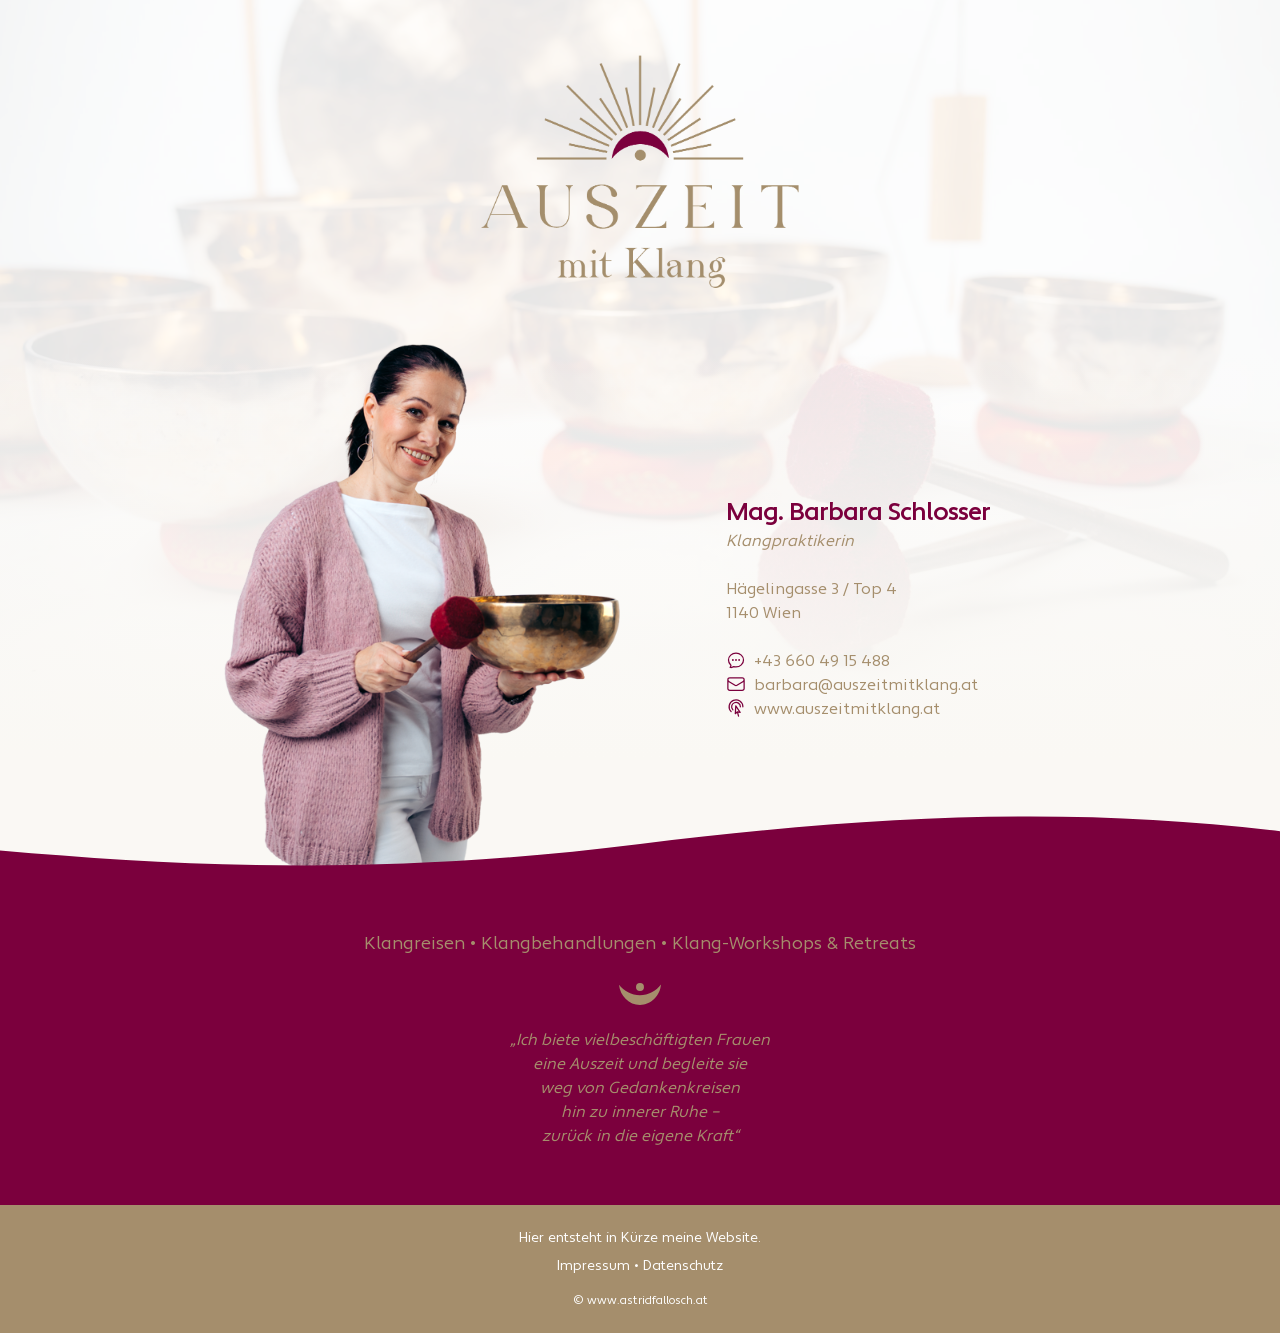
<file: index.html>
<!doctype html>
<html lang="de">

<head>
    <meta charset="UTF-8" />
    <meta name="viewport" content="width=device-width, initial-scale=1.0" />
    <title>Auszeit mit Klang | Mag. Barbara Schlosser</title>
    <link rel="icon" type="image/png" sizes="32x32" href="./assets/img/favicon-AmK.png">
    <link rel="icon" type="image/png" sizes="192x192" href="./assets/img/favicon-AmK.png">
    <link rel="apple-touch-icon" href="./assets/img/favicon-AmK.png">
    <meta name="description" content="" />
    <link rel="stylesheet" href="./assets/style.css" />
    <script src="./assets/tailwind.3.4.17.js"></script>
</head>

<body class="antialiased min-h-screen">
    <main class="w-full">
        <section class="w-full relative">
            <!-- Main Logo -->
            <a href="index.html" alt="Home Page" class="block relative z-30">
                <div class="py-10 px-20 flex flex-col justify-center">
                    <img class="max-w-[350px] w-full h-auto min-w-[0px] mx-auto" src="./assets/img/LOGO_Auszeit_mit_Klang_4c_WEB.png" alt="Logo">
                </div>
            </a>
            <!-- Background image large -->
            <div class="w-full h-full absolute top-0 left-0 pointer-events-none background z-10"></div>
            <!-- Gradient -->
            <div class="w-full h-2/3 absolute bottom-0 left-0 pointer-events-none gradient z-20"></div>
            <!-- Tow columns: Photo & Details -->
            <div class="max-w-4xl mx-auto px-8 z-30 relative">
                <div class="grid grid-cols-1 sm:grid-cols-2 gap-10">
                    <div class=" max-w-[450px] order-last sm:order-first mx-auto">
                        <img src="./assets/img/barbara_schlosser_auszeit_mit_klang_wien.png" alt="Mag. Barbara Schlosser">
                    </div>
                    <div class="flex flex-col justify-center mx-auto py-8 space-y-0">
                        <h4 class="text-2xl font-bold primary">
                            Mag. Barbara Schlosser
                        </h4>
                        <p class="italic">Klangpraktikerin</p>
                        <br />
                        <p>Hägelingasse 3 / Top 4</p>
                        <p>1140 Wien</p>
                        <br />
                        <p class="flex flex-row">
                            <svg xmlns="http://www.w3.org/2000/svg" fill="none" viewBox="0 0 24 24" stroke-width="1.5"
                                stroke="currentColor" class="size-5 mr-2 shrink-0 primary">
                                <path stroke-linecap="round" stroke-linejoin="round"
                                    d="M8.625 12a.375.375 0 1 1-.75 0 .375.375 0 0 1 .75 0Zm0 0H8.25m4.125 0a.375.375 0 1 1-.75 0 .375.375 0 0 1 .75 0Zm0 0H12m4.125 0a.375.375 0 1 1-.75 0 .375.375 0 0 1 .75 0Zm0 0h-.375M21 12c0 4.556-4.03 8.25-9 8.25a9.764 9.764 0 0 1-2.555-.337A5.972 5.972 0 0 1 5.41 20.97a5.969 5.969 0 0 1-.474-.065 4.48 4.48 0 0 0 .978-2.025c.09-.457-.133-.901-.467-1.226C3.93 16.178 3 14.189 3 12c0-4.556 4.03-8.25 9-8.25s9 3.694 9 8.25Z" />
                            </svg>
                            <a class="link" href="tel:+43 660 49 15 488">+43 660 49 15 488</a>
                        </p>
                        <p class="flex flex-row">
                            <svg xmlns="http://www.w3.org/2000/svg" fill="none" viewBox="0 0 24 24" stroke-width="1.5"
                                stroke="currentColor" class="size-5 mr-2 shrink-0 primary">
                                <path stroke-linecap="round" stroke-linejoin="round"
                                    d="M21.75 6.75v10.5a2.25 2.25 0 0 1-2.25 2.25h-15a2.25 2.25 0 0 1-2.25-2.25V6.75m19.5 0A2.25 2.25 0 0 0 19.5 4.5h-15a2.25 2.25 0 0 0-2.25 2.25m19.5 0v.243a2.25 2.25 0 0 1-1.07 1.916l-7.5 4.615a2.25 2.25 0 0 1-2.36 0L3.32 8.91a2.25 2.25 0 0 1-1.07-1.916V6.75" />
                            </svg>
                            <a class="link" href="mailto:barbara@auszeitmitklang.at">barbara@auszeitmitklang.at</a>
                        </p>
                        <p class="flex flex-row">
                            <svg xmlns="http://www.w3.org/2000/svg" fill="none" viewBox="0 0 24 24" stroke-width="1.5"
                                stroke="currentColor" class="size-5 mr-2 shrink-0 primary">
                                <path stroke-linecap="round" stroke-linejoin="round"
                                    d="M15.042 21.672 13.684 16.6m0 0-2.51 2.225.569-9.47 5.227 7.917-3.286-.672Zm-7.518-.267A8.25 8.25 0 1 1 20.25 10.5M8.288 14.212A5.25 5.25 0 1 1 17.25 10.5" />
                            </svg>
                            <a class="link" href="https://www.auszeitmitklang.at">www.auszeitmitklang.at</a>
                        </p>
                    </div>
                </div>
            </div>
        </section>
        <section class="relative z-40 hero">
            <!-- Wave -->
            <div class="absolute mt-px left-0 w-full -translate-y-full z-40">
                <svg 
                    class="w-full h-full" 
                    height="55"
                    preserveAspectRatio="none"
                    viewBox="0 0 1000 55"
                >
                    <path
                        d="
                            M0,35
                            C150,48 300,55 500,30
                            C700,5 850,2 1000,20
                            L1000,55
                            L0,55
                            Z
                        "
                        fill="#7b003d"
                    />
                </svg>
            </div>
            <div class="flex flex-col shrink py-14 px-8 max-w-4xl mx-auto justify-center items-center">
                <!-- Offer -->
                <h2 class="text-center text-lg">
                    <span>Klangreisen</span>
                    <span>•</span>
                    <span>Klangbehandlungen</span>
                    <span>•</span>
                    <span>Klang-Workshops & Retreats</span>
                </h2>
                <div class="my-2">
                    <img class="h-[22px] my-4" src="./assets/img/LOGO_Auszeit_mit_Klang_klangschale_gold.svg" alt="Schale">
                </div>
                <!-- Quote -->
                <div class="text-center">
                    <p class="italic">
                        „Ich biete vielbeschäftigten Frauen<br />
                        eine Auszeit und begleite sie<br />
                        weg von Gedankenkreisen<br />
                        hin zu innerer Ruhe –<br />
                        zurück in die eigene Kraft“
                    </p>
                </div>
            </div>
        </section>
    </main>
    <footer>
        <div class="max-w-2xl mx-auto text-center p-6 text-sm">
    <p class="mb-2">Hier entsteht in Kürze meine Website.</p>

    <a class="link" href="impressum.html">Impressum</a>
    <span>•</span>
    <a class="link" href="datenschutz.html">Datenschutz</a>

    <p class="mt-4 text-xs text-white">
        © <a href="https://www.astridfallosch.at" target="_blank" rel="noopener noreferrer">
            www.astridfallosch.at
        </a>
    </p>
</div>
        
    </footer>
</body>
</html>
</file>
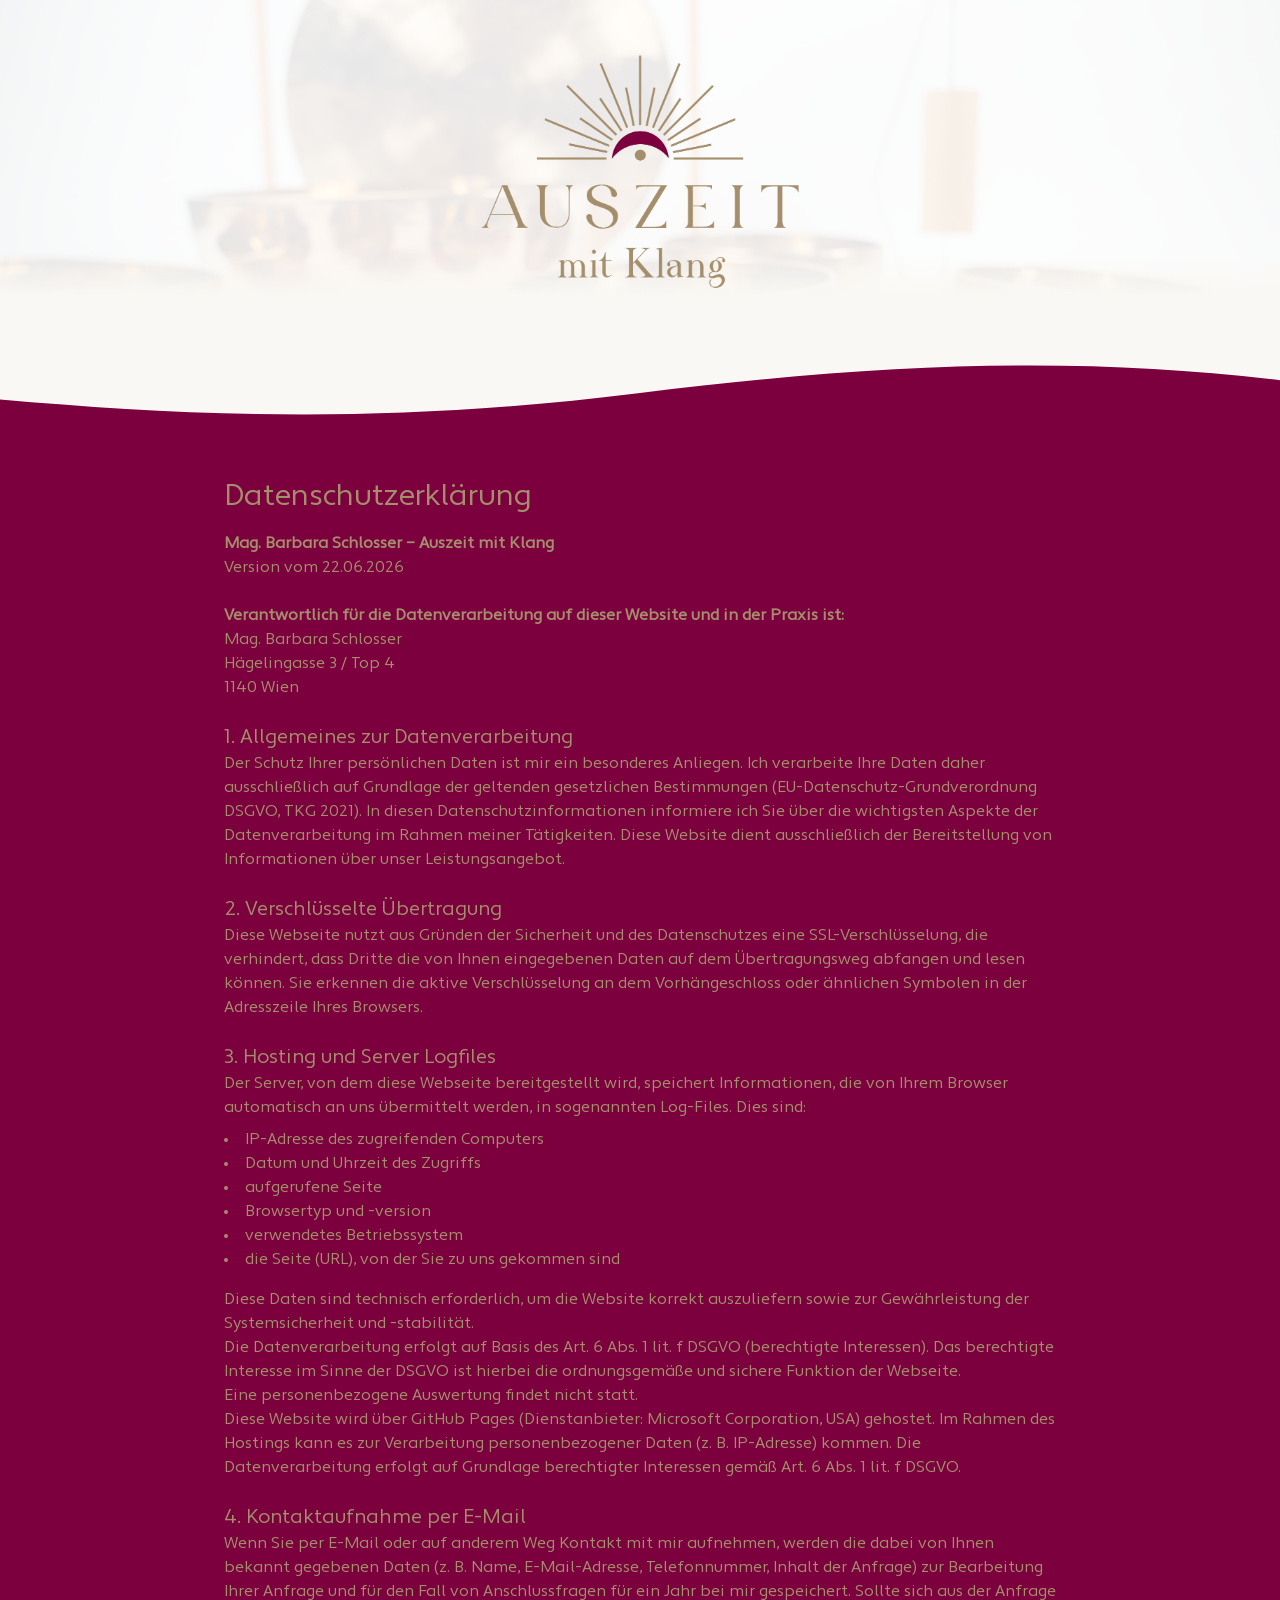
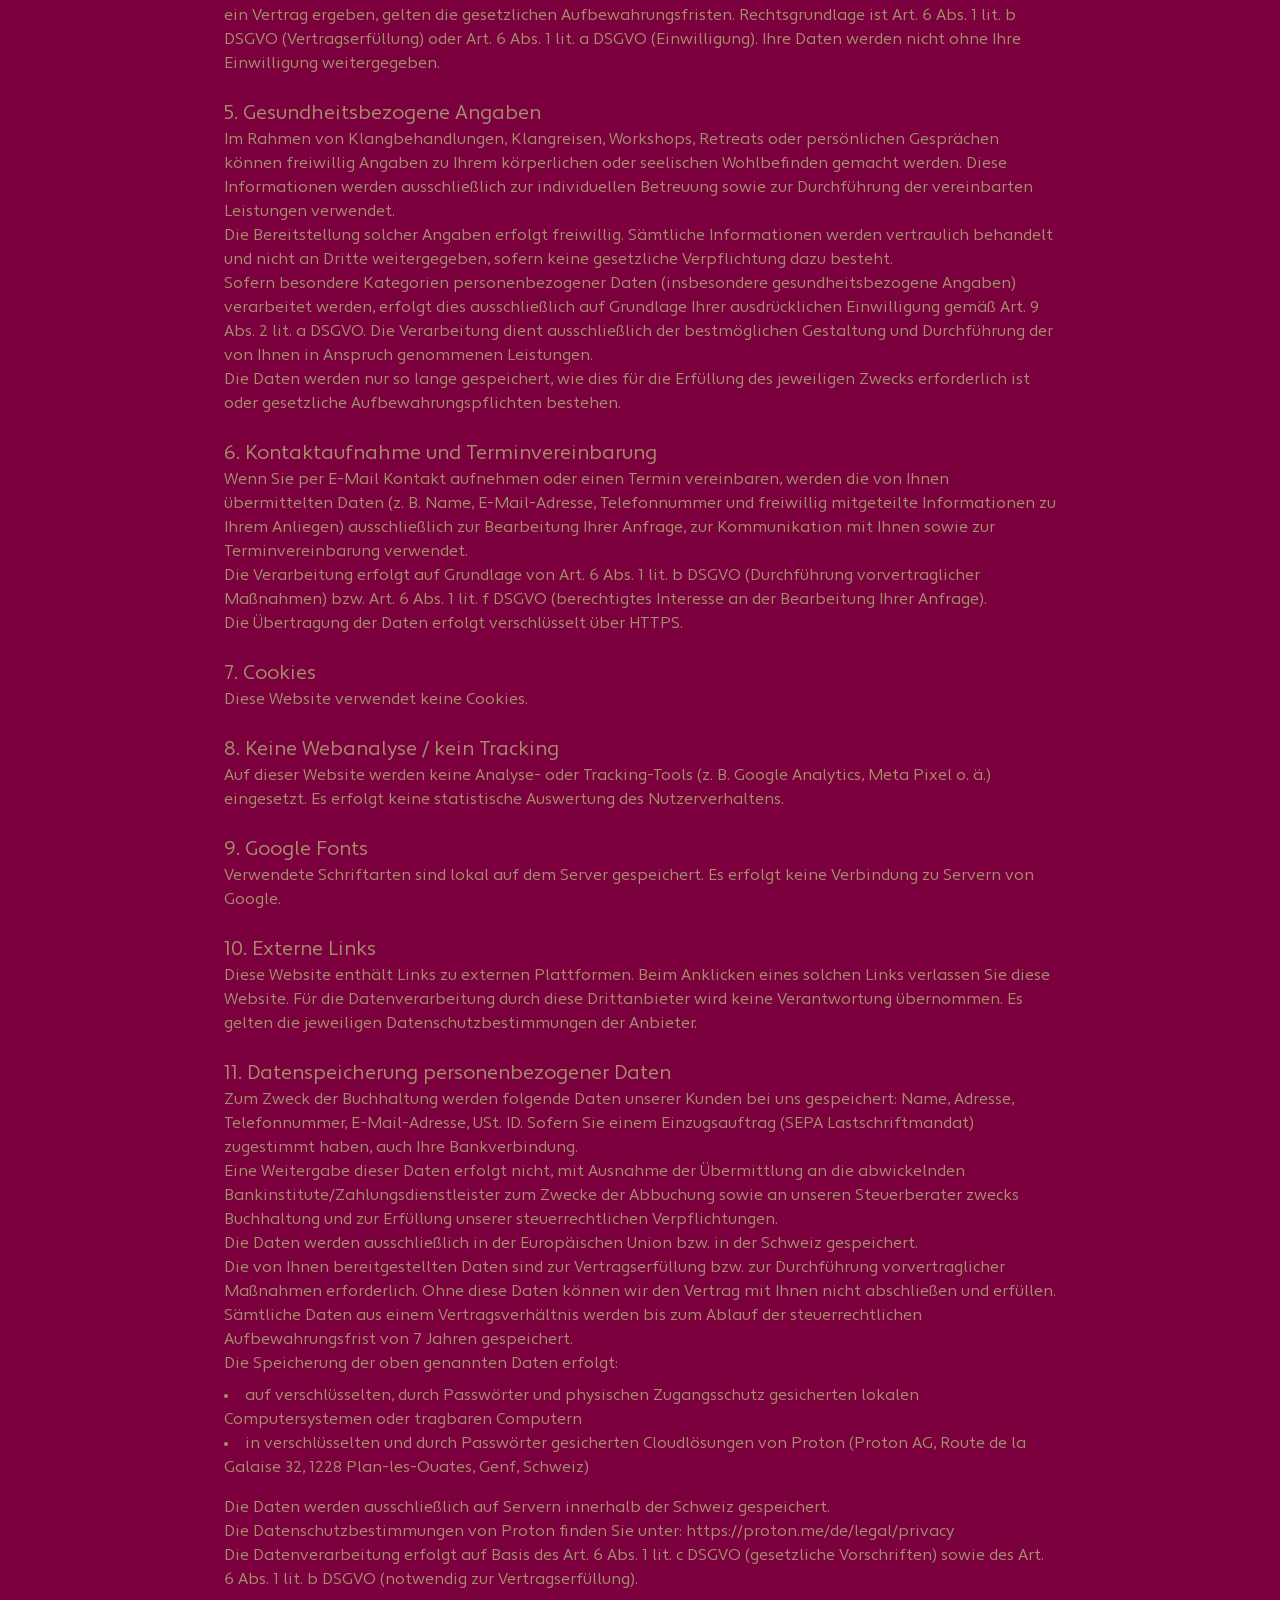
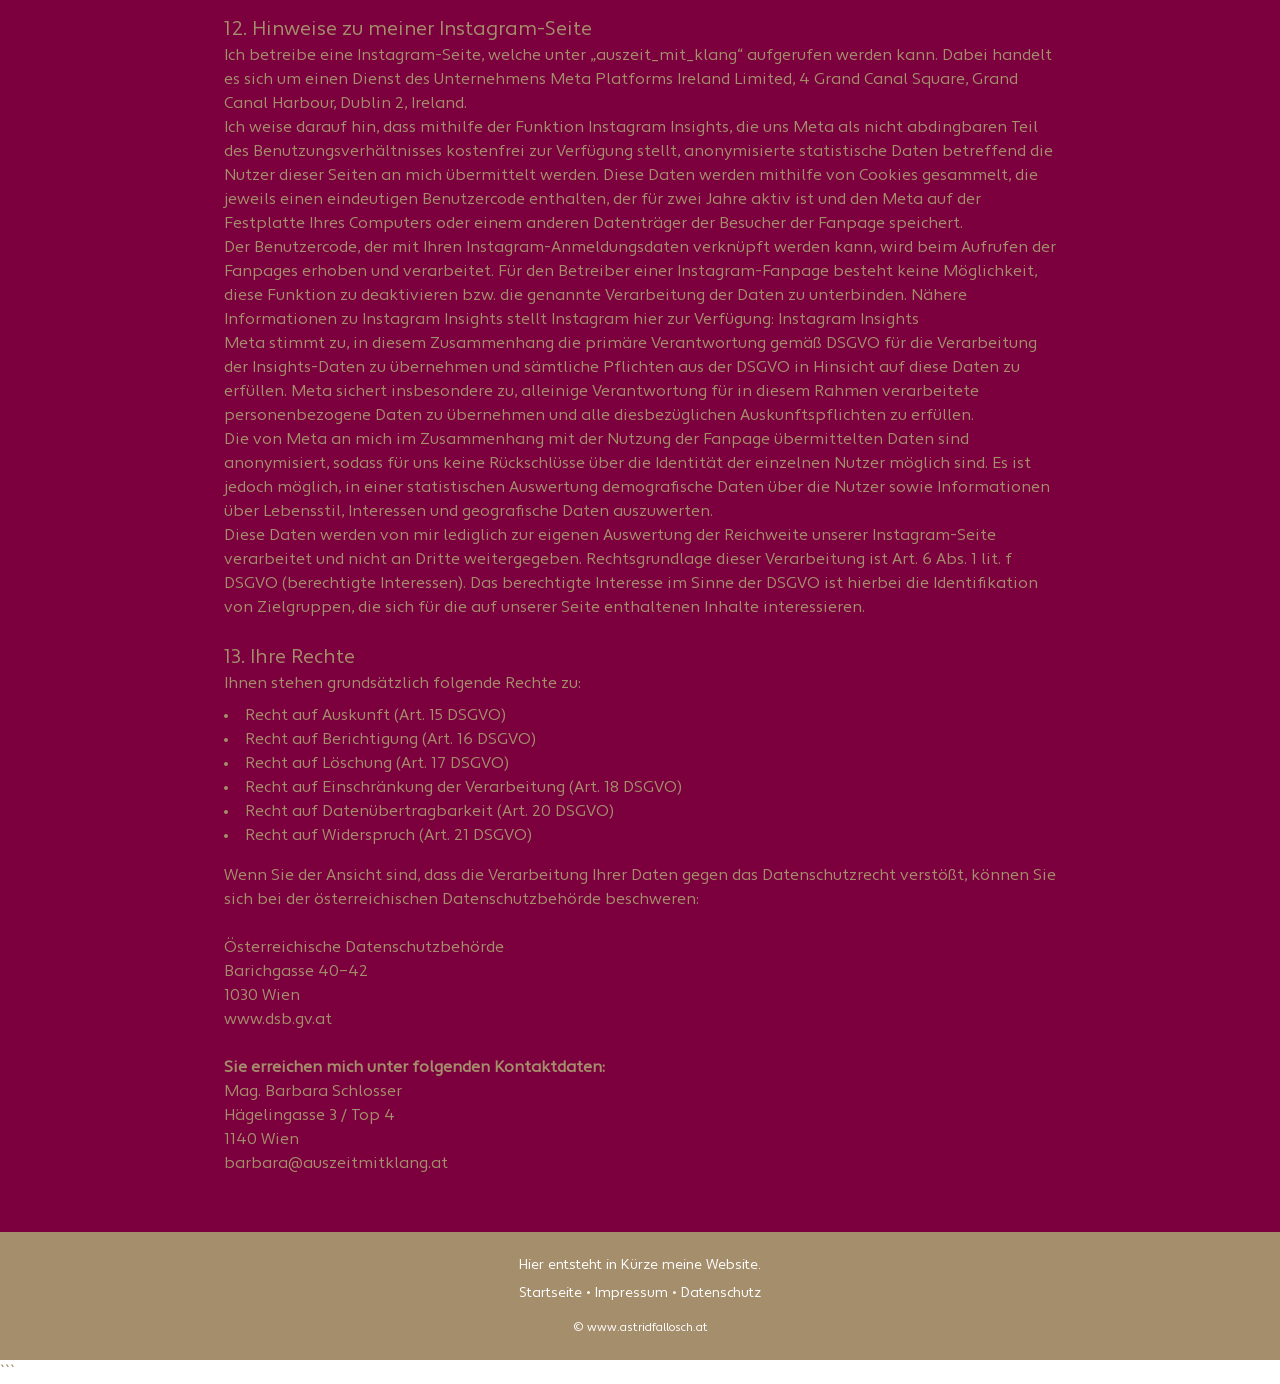
<file: datenschutz.html>
<!doctype html>

<html lang="de">

<head>
    <meta charset="UTF-8" />
    <meta name="viewport" content="width=device-width, initial-scale=1.0" />
    <title>Auszeit mit Klang | Datenschutz</title>
    <link rel="icon" type="image/png" sizes="32x32" href="./assets/img/favicon-AmK.png">
    <link rel="icon" type="image/png" sizes="192x192" href="./assets/img/favicon-AmK.png">
    <link rel="apple-touch-icon" href="./assets/img/favicon-AmK.png">
    <meta name="description" content="" />
    <link rel="stylesheet" href="./assets/style.css" />
    <script src="./assets/tailwind.3.4.17.js"></script>
</head>

<body class="antialiased min-h-screen">
    <main class="w-full">
        <section class="w-full relative">
            <a href="index.html" class="block relative z-30">
                <div class="pt-10 pb-10 sm:pb-24 px-20 flex flex-col justify-center">
                    <img class="max-w-[350px] w-full h-auto min-w-[0px] mx-auto"
                        src="./assets/img/LOGO_Auszeit_mit_Klang_4c_WEB.png" alt="Logo">
                </div>
            </a>

```
        <div class="w-full h-full absolute top-0 left-0 pointer-events-none background z-10"></div>
        <div class="w-full h-1/2 absolute bottom-0 left-0 pointer-events-none gradient2 z-20"></div>
    </section>

    <section class="w-full relative hero">
        <div class="absolute mt-px left-0 w-full -translate-y-full z-40">
            <svg class="w-full h-full" height="55" preserveAspectRatio="none" viewBox="0 0 1000 55">
                <path d="
                    M0,35
                    C150,48 300,55 500,30
                    C700,5 850,2 1000,20
                    L1000,55
                    L0,55
                    Z
                " fill="#7b003d" />
            </svg>
        </div>

        <div class="flex flex-col grow shrink py-14 px-8 max-w-4xl mx-auto">
            <h1 class="text-3xl">Datenschutzerklärung</h1>

            <p class="mt-4"><strong>Mag. Barbara Schlosser – Auszeit mit Klang</strong></p>
            <p>Version vom 22.06.2026</p>

            <br />

            <p><strong>Verantwortlich für die Datenverarbeitung auf dieser Website und in der Praxis ist:</strong></p>
            <p>Mag. Barbara Schlosser</p>
            <p>Hägelingasse 3 / Top 4</p>
            <p>1140 Wien</p>

            <h2 class="text-xl mt-6">1. Allgemeines zur Datenverarbeitung</h2>
            <p>
                Der Schutz Ihrer persönlichen Daten ist mir ein besonderes Anliegen. Ich verarbeite Ihre Daten daher
                ausschließlich auf Grundlage der geltenden gesetzlichen Bestimmungen
                (EU-Datenschutz-Grundverordnung DSGVO, TKG 2021). In diesen Datenschutzinformationen informiere ich
                Sie über die wichtigsten Aspekte der Datenverarbeitung im Rahmen meiner Tätigkeiten. Diese Website
                dient ausschließlich der Bereitstellung von Informationen über unser Leistungsangebot.
            </p>

            <h2 class="text-xl mt-6">2. Verschlüsselte Übertragung</h2>
            <p>
                Diese Webseite nutzt aus Gründen der Sicherheit und des Datenschutzes eine SSL-Verschlüsselung, die
                verhindert, dass Dritte die von Ihnen eingegebenen Daten auf dem Übertragungsweg abfangen und lesen
                können. Sie erkennen die aktive Verschlüsselung an dem Vorhängeschloss oder ähnlichen Symbolen in der
                Adresszeile Ihres Browsers.
            </p>

            <h2 class="text-xl mt-6">3. Hosting und Server Logfiles</h2>
            <p>
                Der Server, von dem diese Webseite bereitgestellt wird, speichert Informationen, die von Ihrem Browser
                automatisch an uns übermittelt werden, in sogenannten Log-Files. Dies sind:
            </p>

            <ul class="list-disc list-inside mt-2 mb-4">
                <li>IP-Adresse des zugreifenden Computers</li>
                <li>Datum und Uhrzeit des Zugriffs</li>
                <li>aufgerufene Seite</li>
                <li>Browsertyp und -version</li>
                <li>verwendetes Betriebssystem</li>
                <li>die Seite (URL), von der Sie zu uns gekommen sind</li>
            </ul>

            <p>
                Diese Daten sind technisch erforderlich, um die Website korrekt auszuliefern sowie zur Gewährleistung
                der Systemsicherheit und -stabilität.
            </p>
            <p>
                Die Datenverarbeitung erfolgt auf Basis des Art. 6 Abs. 1 lit. f DSGVO (berechtigte Interessen).
                Das berechtigte Interesse im Sinne der DSGVO ist hierbei die ordnungsgemäße und sichere Funktion der
                Webseite.
            </p>
            <p>Eine personenbezogene Auswertung findet nicht statt.</p>
            <p>
                Diese Website wird über GitHub Pages (Dienstanbieter: Microsoft Corporation, USA) gehostet. Im Rahmen
                des Hostings kann es zur Verarbeitung personenbezogener Daten (z. B. IP-Adresse) kommen. Die
                Datenverarbeitung erfolgt auf Grundlage berechtigter Interessen gemäß Art. 6 Abs. 1 lit. f DSGVO.
            </p>

            <h2 class="text-xl mt-6">4. Kontaktaufnahme per E-Mail</h2>
            <p>
                Wenn Sie per E-Mail oder auf anderem Weg Kontakt mit mir aufnehmen, werden die dabei von Ihnen bekannt
                gegebenen Daten (z. B. Name, E-Mail-Adresse, Telefonnummer, Inhalt der Anfrage) zur Bearbeitung Ihrer
                Anfrage und für den Fall von Anschlussfragen für ein Jahr bei mir gespeichert. Sollte sich aus der
                Anfrage ein Vertrag ergeben, gelten die gesetzlichen Aufbewahrungsfristen. Rechtsgrundlage ist
                Art. 6 Abs. 1 lit. b DSGVO (Vertragserfüllung) oder Art. 6 Abs. 1 lit. a DSGVO (Einwilligung).
                Ihre Daten werden nicht ohne Ihre Einwilligung weitergegeben.
            </p>

            <h2 class="text-xl mt-6">5. Gesundheitsbezogene Angaben</h2>
            <p>
                Im Rahmen von Klangbehandlungen, Klangreisen, Workshops, Retreats oder persönlichen Gesprächen können
                freiwillig Angaben zu Ihrem körperlichen oder seelischen Wohlbefinden gemacht werden. Diese
                Informationen werden ausschließlich zur individuellen Betreuung sowie zur Durchführung der vereinbarten
                Leistungen verwendet.
            </p>
            <p>
                Die Bereitstellung solcher Angaben erfolgt freiwillig. Sämtliche Informationen werden vertraulich
                behandelt und nicht an Dritte weitergegeben, sofern keine gesetzliche Verpflichtung dazu besteht.
            </p>
            <p>
                Sofern besondere Kategorien personenbezogener Daten (insbesondere gesundheitsbezogene Angaben)
                verarbeitet werden, erfolgt dies ausschließlich auf Grundlage Ihrer ausdrücklichen Einwilligung gemäß
                Art. 9 Abs. 2 lit. a DSGVO. Die Verarbeitung dient ausschließlich der bestmöglichen Gestaltung und
                Durchführung der von Ihnen in Anspruch genommenen Leistungen.
            </p>
            <p>
                Die Daten werden nur so lange gespeichert, wie dies für die Erfüllung des jeweiligen Zwecks
                erforderlich ist oder gesetzliche Aufbewahrungspflichten bestehen.
            </p>

            <h2 class="text-xl mt-6">6. Kontaktaufnahme und Terminvereinbarung</h2>
            <p>
                Wenn Sie per E-Mail Kontakt aufnehmen oder einen Termin vereinbaren, werden die von Ihnen
                übermittelten Daten (z. B. Name, E-Mail-Adresse, Telefonnummer und freiwillig mitgeteilte
                Informationen zu Ihrem Anliegen) ausschließlich zur Bearbeitung Ihrer Anfrage, zur Kommunikation mit
                Ihnen sowie zur Terminvereinbarung verwendet.
            </p>
            <p>
                Die Verarbeitung erfolgt auf Grundlage von Art. 6 Abs. 1 lit. b DSGVO (Durchführung
                vorvertraglicher Maßnahmen) bzw. Art. 6 Abs. 1 lit. f DSGVO (berechtigtes Interesse an der
                Bearbeitung Ihrer Anfrage).
            </p>
            <p>Die Übertragung der Daten erfolgt verschlüsselt über HTTPS.</p>

            <h2 class="text-xl mt-6">7. Cookies</h2>
            <p>Diese Website verwendet keine Cookies.</p>

            <h2 class="text-xl mt-6">8. Keine Webanalyse / kein Tracking</h2>
            <p>
                Auf dieser Website werden keine Analyse- oder Tracking-Tools (z. B. Google Analytics, Meta Pixel
                o. ä.) eingesetzt. Es erfolgt keine statistische Auswertung des Nutzerverhaltens.
            </p>

            <h2 class="text-xl mt-6">9. Google Fonts</h2>
            <p>
                Verwendete Schriftarten sind lokal auf dem Server gespeichert. Es erfolgt keine Verbindung zu Servern
                von Google.
            </p>

            <h2 class="text-xl mt-6">10. Externe Links</h2>
            <p>
                Diese Website enthält Links zu externen Plattformen. Beim Anklicken eines solchen Links verlassen Sie
                diese Website. Für die Datenverarbeitung durch diese Drittanbieter wird keine Verantwortung
                übernommen. Es gelten die jeweiligen Datenschutzbestimmungen der Anbieter.
            </p>

            <h2 class="text-xl mt-6">11. Datenspeicherung personenbezogener Daten</h2>
            <p>
                Zum Zweck der Buchhaltung werden folgende Daten unserer Kunden bei uns gespeichert: Name, Adresse,
                Telefonnummer, E-Mail-Adresse, USt. ID. Sofern Sie einem Einzugsauftrag (SEPA Lastschriftmandat)
                zugestimmt haben, auch Ihre Bankverbindung.
            </p>
            <p>
                Eine Weitergabe dieser Daten erfolgt nicht, mit Ausnahme der Übermittlung an die abwickelnden
                Bankinstitute/Zahlungsdienstleister zum Zwecke der Abbuchung sowie an unseren Steuerberater zwecks
                Buchhaltung und zur Erfüllung unserer steuerrechtlichen Verpflichtungen.
            </p>
            <p>
                Die Daten werden ausschließlich in der Europäischen Union bzw. in der Schweiz gespeichert.
            </p>
            <p>
                Die von Ihnen bereitgestellten Daten sind zur Vertragserfüllung bzw. zur Durchführung
                vorvertraglicher Maßnahmen erforderlich. Ohne diese Daten können wir den Vertrag mit Ihnen nicht
                abschließen und erfüllen.
            </p>
            <p>
                Sämtliche Daten aus einem Vertragsverhältnis werden bis zum Ablauf der steuerrechtlichen
                Aufbewahrungsfrist von 7 Jahren gespeichert.
            </p>
            <p>Die Speicherung der oben genannten Daten erfolgt:</p>

            <ul class="list-disc list-inside mt-2 mb-4">
                <li>auf verschlüsselten, durch Passwörter und physischen Zugangsschutz gesicherten lokalen Computersystemen oder tragbaren Computern</li>
                <li>
                    in verschlüsselten und durch Passwörter gesicherten Cloudlösungen von Proton
                    (Proton AG, Route de la Galaise 32, 1228 Plan-les-Ouates, Genf, Schweiz)
                </li>
            </ul>

            <p>
                Die Daten werden ausschließlich auf Servern innerhalb der Schweiz gespeichert.
            </p>
            <p>
                Die Datenschutzbestimmungen von Proton finden Sie unter:
                <a class="link link-bright" href="https://proton.me/de/legal/privacy" target="_blank" rel="noopener noreferrer">
                    https://proton.me/de/legal/privacy
                </a>
            </p>
            <p>
                Die Datenverarbeitung erfolgt auf Basis des Art. 6 Abs. 1 lit. c DSGVO (gesetzliche Vorschriften)
                sowie des Art. 6 Abs. 1 lit. b DSGVO (notwendig zur Vertragserfüllung).
            </p>

            <h2 class="text-xl mt-6">12. Hinweise zu meiner Instagram-Seite</h2>
            <p>
                Ich betreibe eine Instagram-Seite, welche unter „auszeit_mit_klang“ aufgerufen werden kann. Dabei
                handelt es sich um einen Dienst des Unternehmens Meta Platforms Ireland Limited, 4 Grand Canal
                Square, Grand Canal Harbour, Dublin 2, Ireland.
            </p>
            <p>
                Ich weise darauf hin, dass mithilfe der Funktion Instagram Insights, die uns Meta als nicht
                abdingbaren Teil des Benutzungsverhältnisses kostenfrei zur Verfügung stellt, anonymisierte
                statistische Daten betreffend die Nutzer dieser Seiten an mich übermittelt werden. Diese Daten werden
                mithilfe von Cookies gesammelt, die jeweils einen eindeutigen Benutzercode enthalten, der für zwei
                Jahre aktiv ist und den Meta auf der Festplatte Ihres Computers oder einem anderen Datenträger der
                Besucher der Fanpage speichert.
            </p>
            <p>
                Der Benutzercode, der mit Ihren Instagram-Anmeldungsdaten verknüpft werden kann, wird beim Aufrufen
                der Fanpages erhoben und verarbeitet. Für den Betreiber einer Instagram-Fanpage besteht keine
                Möglichkeit, diese Funktion zu deaktivieren bzw. die genannte Verarbeitung der Daten zu unterbinden.
                Nähere Informationen zu Instagram Insights stellt Instagram hier zur Verfügung:
                <a class="link link-bright"
                    href="https://help.instagram.com/1533933820244654/?helpref=uf_share"
                    target="_blank"
                    rel="noopener noreferrer">
                    Instagram Insights
                </a>
            </p>
            <p>
                Meta stimmt zu, in diesem Zusammenhang die primäre Verantwortung gemäß DSGVO für die Verarbeitung der
                Insights-Daten zu übernehmen und sämtliche Pflichten aus der DSGVO in Hinsicht auf diese Daten zu
                erfüllen. Meta sichert insbesondere zu, alleinige Verantwortung für in diesem Rahmen verarbeitete
                personenbezogene Daten zu übernehmen und alle diesbezüglichen Auskunftspflichten zu erfüllen.
            </p>
            <p>
                Die von Meta an mich im Zusammenhang mit der Nutzung der Fanpage übermittelten Daten sind
                anonymisiert, sodass für uns keine Rückschlüsse über die Identität der einzelnen Nutzer möglich sind.
                Es ist jedoch möglich, in einer statistischen Auswertung demografische Daten über die Nutzer sowie
                Informationen über Lebensstil, Interessen und geografische Daten auszuwerten.
            </p>
            <p>
                Diese Daten werden von mir lediglich zur eigenen Auswertung der Reichweite unserer Instagram-Seite
                verarbeitet und nicht an Dritte weitergegeben. Rechtsgrundlage dieser Verarbeitung ist Art. 6 Abs. 1
                lit. f DSGVO (berechtigte Interessen). Das berechtigte Interesse im Sinne der DSGVO ist hierbei die
                Identifikation von Zielgruppen, die sich für die auf unserer Seite enthaltenen Inhalte interessieren.
            </p>

            <h2 class="text-xl mt-6">13. Ihre Rechte</h2>
            <p>Ihnen stehen grundsätzlich folgende Rechte zu:</p>

            <ul class="list-disc list-inside mt-2 mb-4">
                <li>Recht auf Auskunft (Art. 15 DSGVO)</li>
                <li>Recht auf Berichtigung (Art. 16 DSGVO)</li>
                <li>Recht auf Löschung (Art. 17 DSGVO)</li>
                <li>Recht auf Einschränkung der Verarbeitung (Art. 18 DSGVO)</li>
                <li>Recht auf Datenübertragbarkeit (Art. 20 DSGVO)</li>
                <li>Recht auf Widerspruch (Art. 21 DSGVO)</li>
            </ul>

            <p>
                Wenn Sie der Ansicht sind, dass die Verarbeitung Ihrer Daten gegen das Datenschutzrecht verstößt,
                können Sie sich bei der österreichischen Datenschutzbehörde beschweren:
            </p>

            <br />

            <p>
                Österreichische Datenschutzbehörde<br>
                Barichgasse 40–42<br>
                1030 Wien<br>
                <a class="link link-bright" href="https://www.dsb.gv.at" target="_blank" rel="noopener noreferrer">
                    www.dsb.gv.at
                </a>
            </p>

            <br />

            <p><strong>Sie erreichen mich unter folgenden Kontaktdaten:</strong></p>
            <p>Mag. Barbara Schlosser</p>
            <p>Hägelingasse 3 / Top 4</p>
            <p>1140 Wien</p>
            <p>
                <a class="link link-bright" href="mailto:barbara@auszeitmitklang.at">
                    barbara@auszeitmitklang.at
                </a>
            </p>
        </div>
    </section>
</main>

<footer>
    <div class="max-w-2xl mx-auto text-center p-6 text-sm">
        <p class="mb-2">Hier entsteht in Kürze meine Website.</p>

        <a class="link" href="index.html">Startseite</a>
        <span>•</span>
        <a class="link" href="impressum.html">Impressum</a>
        <span>•</span>
        <a class="link" href="datenschutz.html">Datenschutz</a>

        <p class="mt-4 text-xs text-white">
            © <a href="https://www.astridfallosch.at" target="_blank" rel="noopener noreferrer">
                www.astridfallosch.at
            </a>
        </p>
    </div>
</footer>
```

</body>

</html>
</file>
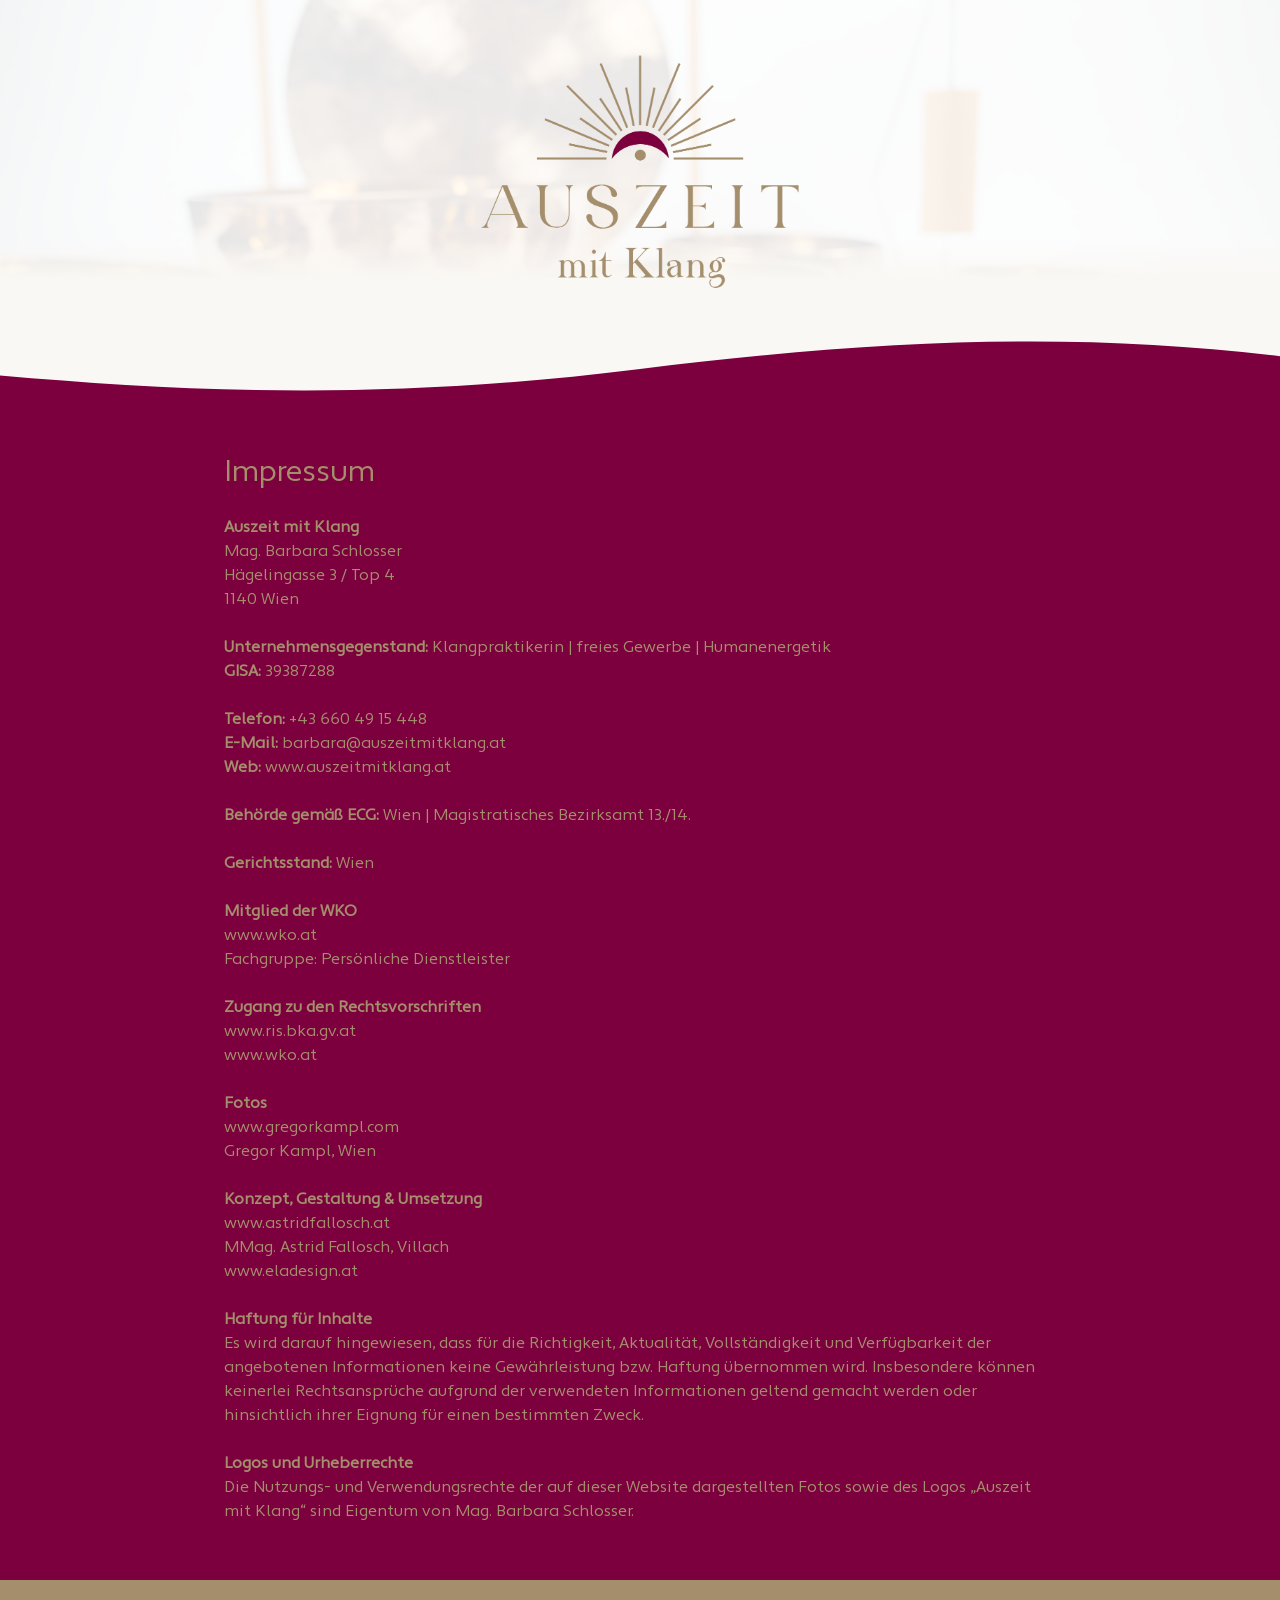
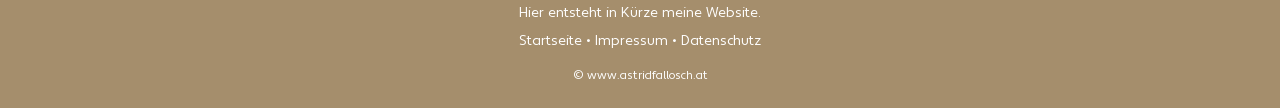
<file: impressum.html>
<!doctype html>
<html lang="de">

<head>
    <meta charset="UTF-8" />
    <meta name="viewport" content="width=device-width, initial-scale=1.0" />
    <title>Auszeit mit Klang | Mag. Barbara Schlosser</title>
    <link rel="icon" type="image/png" sizes="32x32" href="./assets/img/favicon-AmK.png">
    <link rel="icon" type="image/png" sizes="192x192" href="./assets/img/favicon-AmK.png">
    <link rel="apple-touch-icon" href="./assets/img/favicon-AmK.png">
    <meta name="description" content="" />
    <link rel="stylesheet" href="./assets/style.css" />
    <script src="./assets/tailwind.3.4.17.js"></script>
</head>

<body class="antialiased min-h-screen">
    <main class="w-full">
        <section class="w-full relative">
            <!-- Main Logo -->
            <a href="index.html" alt="Home Page" class="block relative z-30">
                <div class="pt-10 pb-10 sm:pb-24 px-20 flex flex-col justify-center">
                    <img class="max-w-[350px] w-full h-auto min-w-[0px] mx-auto" src="./assets/img/LOGO_Auszeit_mit_Klang_4c_WEB.png" alt="Logo">
                </div>
            </a>
            <!-- Background image large -->
            <div class="w-full h-full absolute top-0 left-0 pointer-events-none background z-10"></div>
            <!-- Gradient -->
            <div class="w-full h-1/2 absolute bottom-0 left-0 pointer-events-none gradient2 z-20"></div>
        </section>
        <section class="w-full relative hero">
            <!-- Wave -->
            <div class="absolute mt-px left-0 w-full -translate-y-full z-40">
                <svg class="w-full h-full" height="55" preserveAspectRatio="none" viewBox="0 0 1000 55">
                    <path d="
                        M0,35
                        C150,48 300,55 500,30
                        C700,5 850,2 1000,20
                        L1000,55
                        L0,55
                        Z
                    " fill="#7b003d" />
                </svg>
            </div>
            <!-- Content -->
            <div class="flex flex-col grow shrink py-14 px-8 max-w-4xl mx-auto">
    <h2 class="text-3xl">
        Impressum
    </h2>

    <br />

    <p><strong>Auszeit mit Klang</strong></p>
    <p>Mag. Barbara Schlosser</p>
    <p>Hägelingasse 3 / Top 4</p>
    <p>1140 Wien</p>

    <br />

    <p><strong>Unternehmensgegenstand:</strong> Klangpraktikerin | freies Gewerbe | Humanenergetik</p>
    <p><strong>GISA:</strong> 39387288</p>

    <br />

    <p>
        <strong>Telefon:</strong>
        <a class="link link-bright" href="tel:+436604915448">+43 660 49 15 448</a>
    </p>

    <p>
        <strong>E-Mail:</strong>
        <a class="link link-bright" href="mailto:barbara@auszeitmitklang.at">barbara@auszeitmitklang.at</a>
    </p>

    <p>
        <strong>Web:</strong>
        <a class="link link-bright" href="https://www.auszeitmitklang.at" target="_blank" rel="noopener noreferrer">
            www.auszeitmitklang.at
        </a>
    </p>

    <br />

    <p><strong>Behörde gemäß ECG:</strong> Wien | Magistratisches Bezirksamt 13./14.</p>

    <br />

    <p><strong>Gerichtsstand:</strong> Wien</p>

    <br />

    <p>
        <strong>Mitglied der WKO</strong><br>
        <a class="link link-bright" href="https://www.wko.at" target="_blank" rel="noopener noreferrer">
            www.wko.at
        </a><br>
        Fachgruppe: Persönliche Dienstleister
    </p>

    <br />

    <p>
        <strong>Zugang zu den Rechtsvorschriften</strong><br>
        <a class="link link-bright" href="https://www.ris.bka.gv.at" target="_blank" rel="noopener noreferrer">
            www.ris.bka.gv.at
        </a><br>
        <a class="link link-bright" href="https://www.wko.at" target="_blank" rel="noopener noreferrer">
            www.wko.at
        </a>
    </p>

    <br />

    <p><strong>Fotos</strong></p>
    <p>
        <a class="link link-bright" href="https://www.gregorkampl.com" target="_blank" rel="noopener noreferrer">
            www.gregorkampl.com
        </a><br>
        Gregor Kampl, Wien
    </p>

    <br />

    <p><strong>Konzept, Gestaltung & Umsetzung</strong></p>

    <p>
        <a class="link link-bright" href="https://www.astridfallosch.at" target="_blank" rel="noopener noreferrer">
            www.astridfallosch.at
        </a><br>
        MMag. Astrid Fallosch, Villach
    </p>

    <p>
        <a class="link link-bright" href="https://www.eladesign.at" target="_blank" rel="noopener noreferrer">
            www.eladesign.at
        </a>
    </p>

    <br />

    <p><strong>Haftung für Inhalte</strong></p>

    <p>
        Es wird darauf hingewiesen, dass für die Richtigkeit, Aktualität, Vollständigkeit und
        Verfügbarkeit der angebotenen Informationen keine Gewährleistung bzw. Haftung übernommen
        wird. Insbesondere können keinerlei Rechtsansprüche aufgrund der verwendeten Informationen
        geltend gemacht werden oder hinsichtlich ihrer Eignung für einen bestimmten Zweck.
    </p>

    <br />

    <p><strong>Logos und Urheberrechte</strong></p>

    <p>
        Die Nutzungs- und Verwendungsrechte der auf dieser Website dargestellten Fotos sowie des
        Logos „Auszeit mit Klang“ sind Eigentum von Mag. Barbara Schlosser.
    </p>
</div>
        </section>
    </main>
    <footer>
        <div class="max-w-2xl mx-auto text-center p-6 text-sm">
    <p class="mb-2">Hier entsteht in Kürze meine Website.</p>
    <a class="link" href="index.html">Startseite</a>
    <span>•</span>
    <a class="link" href="impressum.html">Impressum</a>
    <span>•</span>
    <a class="link" href="datenschutz.html">Datenschutz</a>

    <p class="mt-4 text-xs text-white">
        © <a href="https://www.astridfallosch.at" target="_blank" rel="noopener noreferrer">
            www.astridfallosch.at
        </a>
    </p>
</div>
    </footer>
</body>

</html>
</file>
<file: assets/style.css>
@theme {
  --color-gold: #a58e6c;
  --color-red: #7b003d;
  --color-beige: #faf8f4;
  --disable-default-colors: true;
}

@font-face {
  font-family: "Apertura";
  src: url("fonts/Apertura Rg.woff") format("woff");
  font-weight: 500;
  font-style: normal;
  font-display: swap;
}

html,
body {
  font-family: "Apertura", system-ui;
  font-weight: 500;
  font-style: normal;
  color: #a58e6c;
}

.gradient {
  background: linear-gradient(to bottom,
      transparent 0%,
      transparent 10%,
      #faf8f4 80%,
      #faf8f4 100%);
}

.gradient2 {
  background: linear-gradient(to bottom,
      transparent 0%,
      transparent 20%,
      #faf8f4 40%,
      #faf8f4 100%);
}

.background {
  opacity: 0.1;
  background-image: url("img/barbara_schlosser_auszeit_mit_klangschalen.jpg");
  background-size: cover;
  background-repeat: no-repeat;
  background-position: center -100px;
}

.hero {
  background-color: #7b003d;
  color: #a58e6c;
}

.primary {
  color: #7b003d;
}

.link {
  transition: color 200ms;
}

.link:hover {
  color: #7b003d;
}

.link-bright:hover {
  color: white;
}

footer {
  background-color: #a58e6c;
  color: white;
}
</file>
